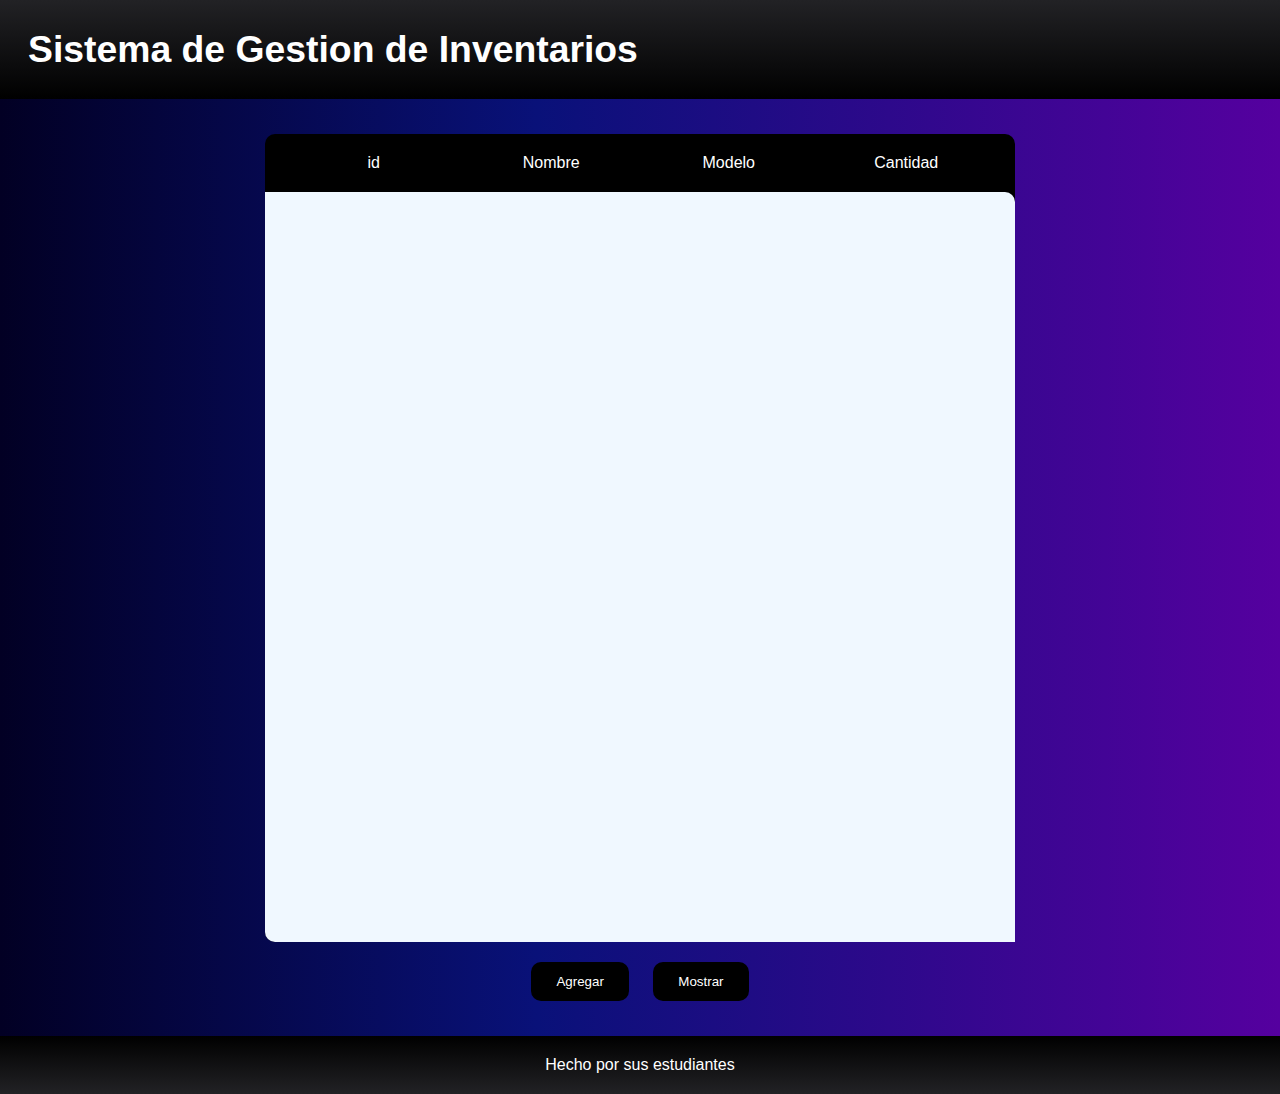
<file: EV-P4/index.html>
<!DOCTYPE html>
<html lang="en">

<head>
    <meta charset="UTF-8">
    <meta name="viewport" content="width=device-width, initial-scale=1.0">
    <title>Document</title>
    <link rel="stylesheet" href="./css/styles.css">
</head>

<body>
    <div id="contenedor">
        <header>
            <h1>Sistema de Gestion de Inventarios</h1>
        </header>
        <main>
            <div id="contenido">
                <div id="datos">
                    <div id="tipo-datos">
                        <p>id</p>
                        <p>Nombre</p>
                        <p>Modelo</p>
                        <p>Cantidad</p>
                    </div>
                    <div id="mostrador-datos">
                        
                    </div>
                </div>
                <div id="botones">
                    <button id="btn-agregar" class="btn">Agregar</button>
                    <button id="btn-mostrar" class="btn">Mostrar</button>
                </div>
            </div>
        </main>
        <footer>
            <p>Hecho por sus estudiantes</p>
        </footer>
    </div>


    <script src="./js/script.js"></script>
</body>

</html>
</file>
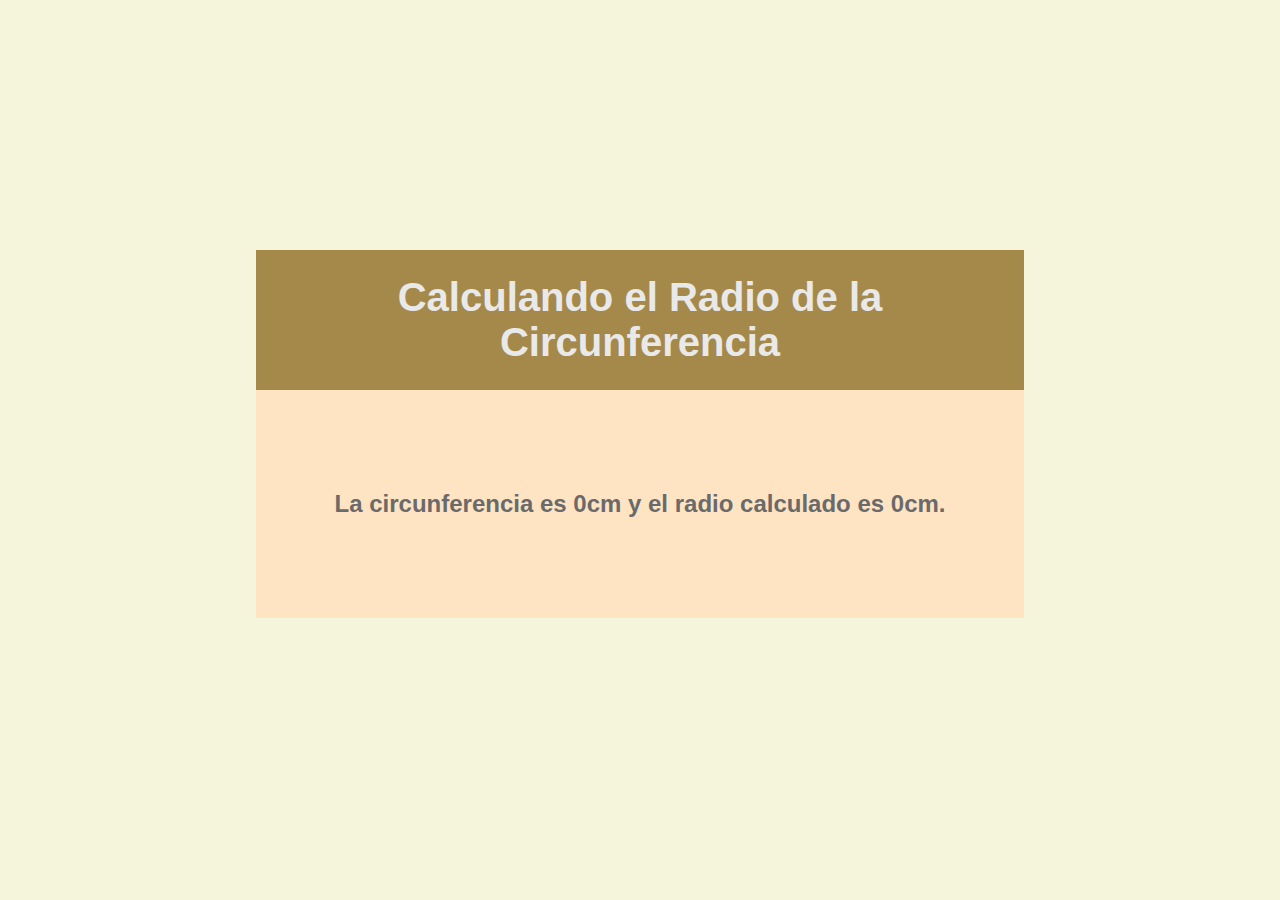
<file: EV-P1/2768-Flores-Salas-Christian-Bruno-Sebastian/index.html>
<!DOCTYPE html>
<html lang="en">

<head>
    <meta charset="UTF-8">
    <meta name="viewport" content="width=device-width, initial-scale=1.0">
    <title>Problemas</title>
    <link rel="stylesheet" href="./css/style.css">
</head>

<body>
    <div id="contenedor">
        <h1 id="titulo"></h1>
        <h2 id="subtitulo"></h2>
    </div>

    <script src="./js/calcular-radio-circunferencia.js"></script>
    <!-- <script src="./js/calcular-sueldo.js"></script> -->
</body>

</html>
</file>
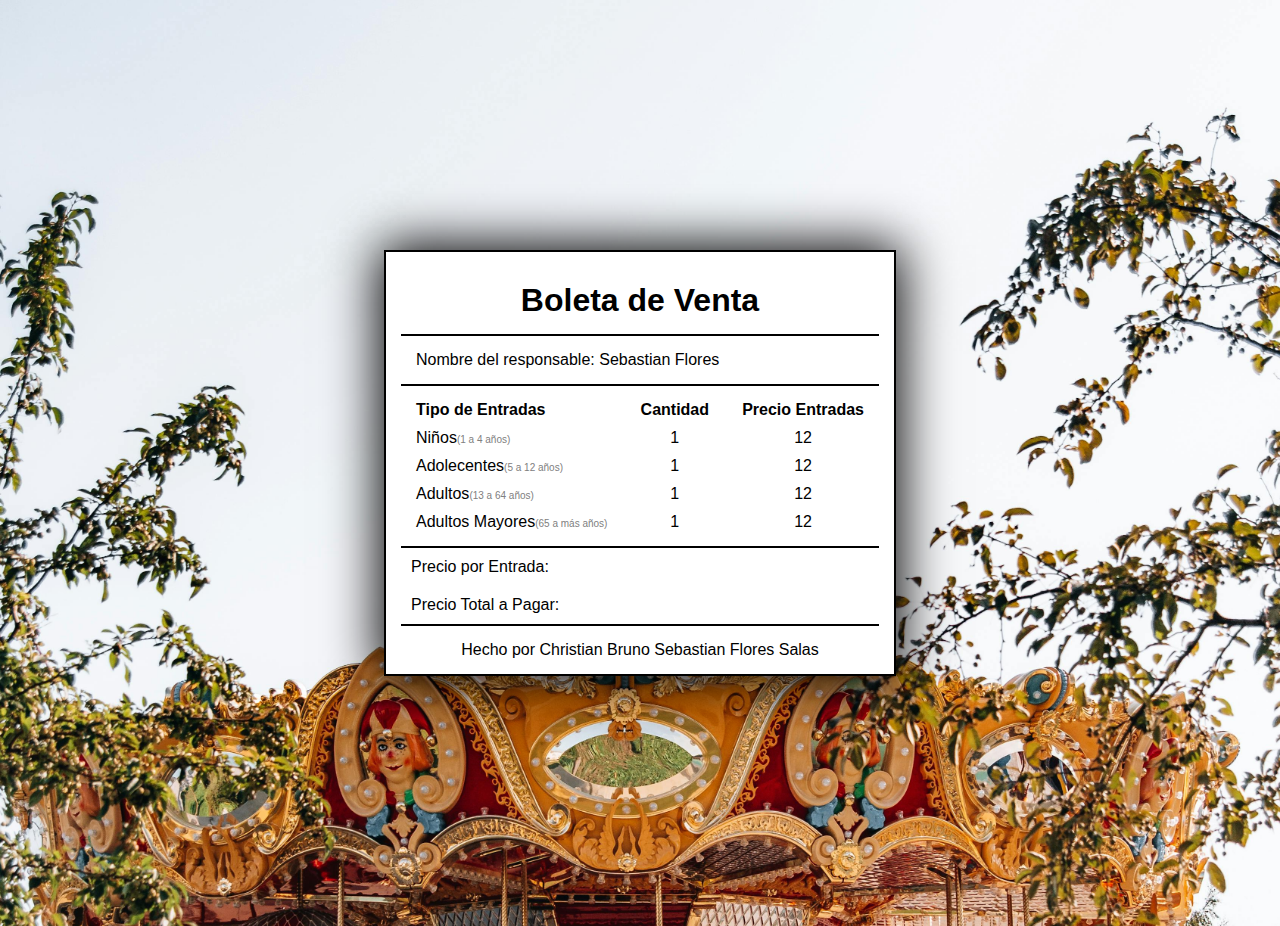
<file: EV-P2/2768-EVP2-Flores-Salas-Christian-Bruno-Sebastian/index.html>
<!DOCTYPE html>
<html lang="en">

<head>
    <meta charset="UTF-8">
    <meta name="viewport" content="width=device-width, initial-scale=1.0">
    <title>Boleteria</title>
    <link rel="stylesheet" href="./css/styles.css">
</head>

<body>
    <div id="contenedor">
        <div id="cabecera">
            <div id="titulo">
                <h1>Boleta de Venta</h1>
            </div>
        </div>
        <div id="contenido"> 
            <div id="responsable">
                <p>Nombre del responsable: Sebastian Flores</p>
            </div>
            <div id="datos">
                <div id="fila-tipo-entrada" class="info"> 
                    <p style="font-weight: bold;">Tipo de Entradas</p>
                    <p>Niños<span style="color: gray; font-size:x-small;">(1 a 4 años)</span></p>
                    <p>Adolecentes<span style="color: gray; font-size:x-small;">(5 a 12 años)</span></p>
                    <p>Adultos<span style="color: gray; font-size:x-small;">(13 a 64 años)</span></p>
                    <p>Adultos Mayores<span style="color: gray; font-size:x-small;">(65 a más años)</span></p>
                </div>
                <div id="fila-cantidad-entrada" class="info">
                    <p style="font-weight: bold;">Cantidad</p>
                    <p>1</p>
                    <p>1</p>
                    <p>1</p>
                    <p>1</p>
                </div>
                <div id="fila-precio-entrada" class="info">
                    <p style="font-weight: bold;">Precio Entradas</p>
                    <p>12</p>
                    <p>12</p>
                    <p>12</p>
                    <p>12</p>
                </div>
            </div>
            <div id="precio-por-entrada">
                <p>Precio por Entrada: </p>
            </div>
            <div id="resultado">
                <p>Precio Total a Pagar: </p>
            </div>
        </div>
        <div id="footer">
            <p>Hecho por Christian Bruno Sebastian Flores Salas</p>
        </div>
    </div>

    <!-- <script src="./js/script.js"></script> -->
</body>

</html>
</file>
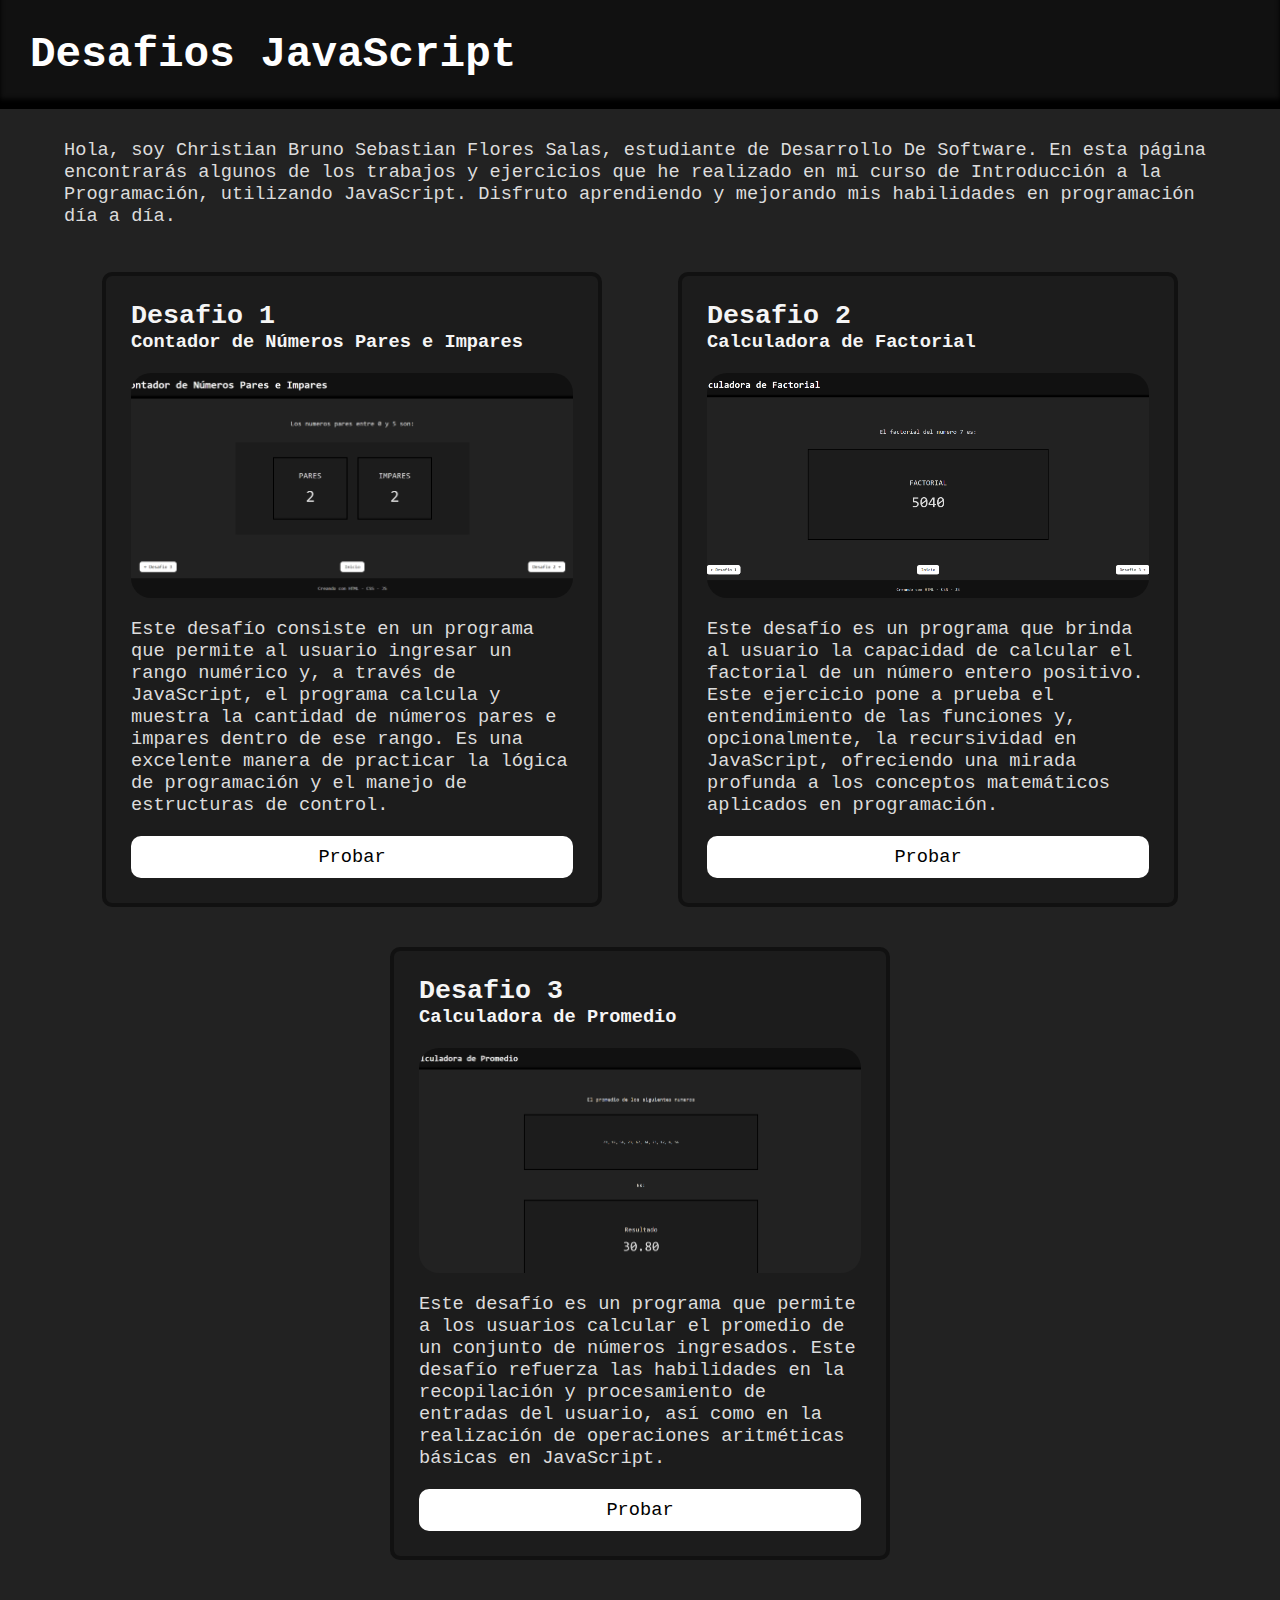
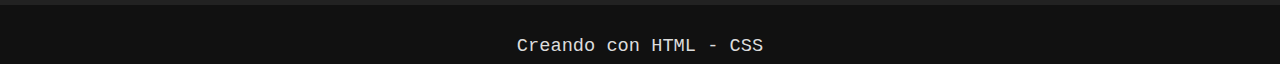
<file: EV-P3/2768-EVP3-Flores-Salas-Christian-Bruno-Sebastian/index.html>
<!DOCTYPE html>
<html lang="en">

<head>
    <meta charset="UTF-8">
    <meta name="viewport" content="width=device-width, initial-scale=1.0">
    <title>Desafios</title>
    <link href="https://fonts.googleapis.com/css2?family=Roboto+Mono:ital,wght@0,100..700;1,100..700&display=swap"
        rel="stylesheet">
    <link rel="stylesheet" href="./css/all.css">
    <link rel="stylesheet" href="./css/styles.css">
</head>

<body>
    <header>
        <h1>Desafios JavaScript</h1>
    </header>
    <main>
        <div id="contenido">
            <p>
                Hola, soy Christian Bruno Sebastian Flores Salas, estudiante de Desarrollo De Software. En esta página
                encontrarás algunos de los trabajos y ejercicios que he realizado en mi curso de Introducción a la
                Programación, utilizando JavaScript. Disfruto aprendiendo y mejorando mis habilidades en programación
                día a día.
            </p>
            <div id="cards">
                <div class="card">
                    <div>
                        <h2>Desafio 1</h2>
                        <h3>Contador de Números Pares e Impares</h3>
                        <div id="imagen">
                            <img src="./img/Desafio1.png" alt="imagen desafio 1" width="100%" height="100%">
                        </div>
                        <p>
                            Este desafío consiste en un programa que permite al usuario ingresar un rango numérico y, a
                            través de JavaScript, el programa calcula y muestra la cantidad de números pares e impares
                            dentro de ese rango. Es una excelente manera de practicar la lógica de programación y el
                            manejo de estructuras de control.
                        </p>
                    </div>
                    <a href="./Desafios/Desafio1/index.html">Probar</a>
                </div>
                <div class="card">
                    <div>
                        <h2>Desafio 2</h2>
                        <h3>Calculadora de Factorial</h3>

                        <div id="imagen">
                            <img src="./img/Desafio2.png" alt="imagen desafio 2" width="100%" height="100%">
                        </div>
                        <p>
                            Este desafío es un programa que brinda al usuario la capacidad de calcular el
                            factorial de un número entero positivo. Este ejercicio pone a prueba el entendimiento de las funciones y,
                            opcionalmente, la recursividad en JavaScript, ofreciendo una mirada profunda a los conceptos
                            matemáticos aplicados en programación.
                        </p>
                    </div>
                    <a href="./Desafios/Desafio2/index.html">Probar</a>
                </div>
                <div class="card">
                    <div>
                        <h2>Desafio 3</h2>
                        <h3>Calculadora de Promedio</h3>
                        <div id="imagen">
                            <img src="./img/Desafio3.png" alt="imagen desafio 3" width="100%" height="100%">
                        </div>
                        <p>
                            Este desafío es un programa que permite a los usuarios calcular el promedio de un
                            conjunto de números ingresados. Este desafío refuerza las habilidades en la recopilación y procesamiento de entradas del usuario, así como en la realización de operaciones aritméticas básicas en JavaScript.
                        </p>
                    </div>
                    <a href="./Desafios/Desafio3/index.html">Probar</a>
                </div>
            </div>
        </div>
    </main>
    <footer>
        <p>Creando con HTML - CSS</p>
    </footer>
</body>

</html>
</file>
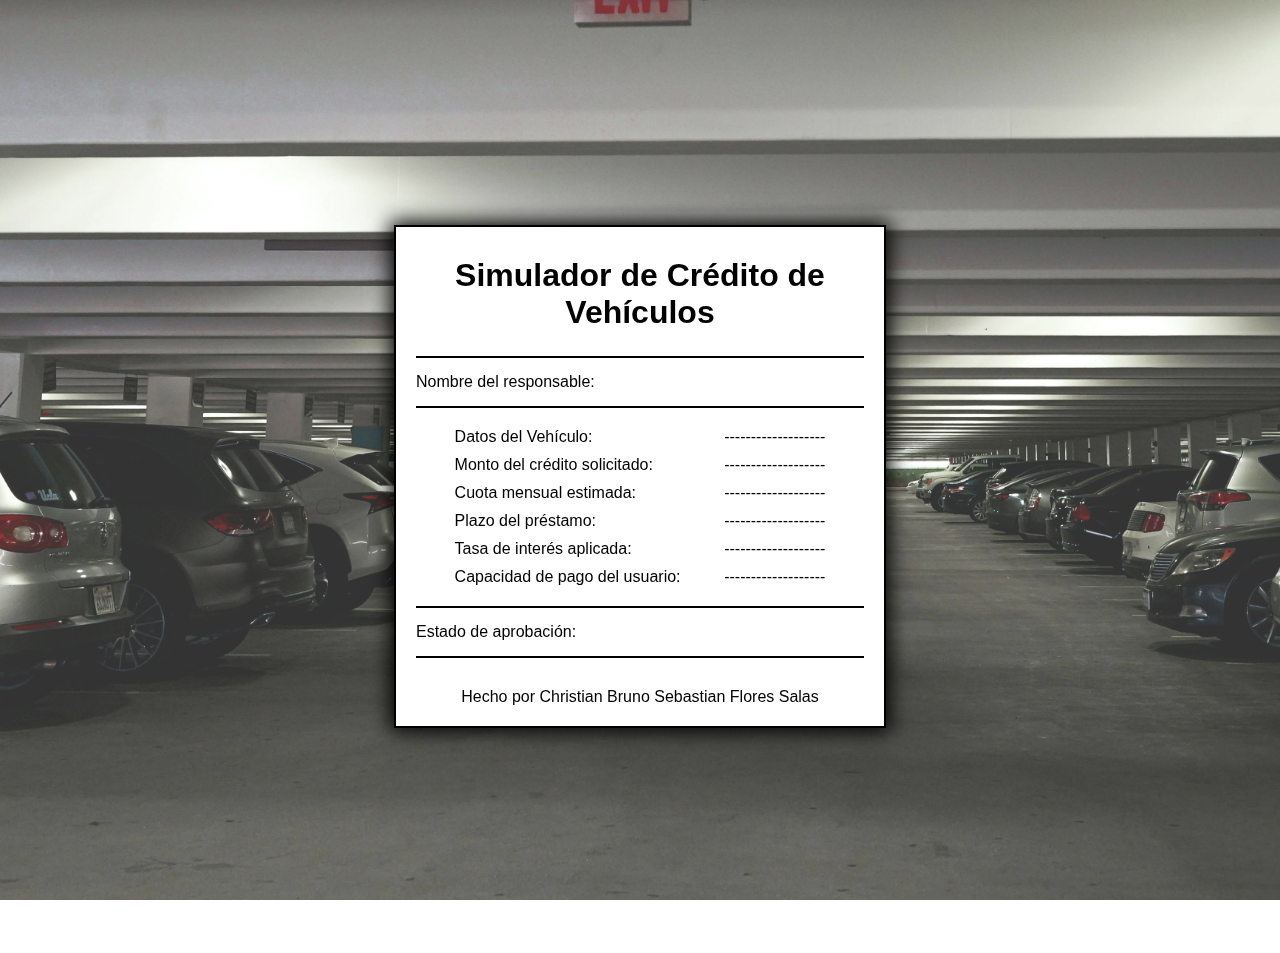
<file: Examen-Parcial/2768-ExamenParcial-Flores-Salas-Christian-Bruno-Sebastian/index.html>
<!DOCTYPE html>
<html lang="en">

<head>
    <meta charset="UTF-8">
    <meta name="viewport" content="width=device-width, initial-scale=1.0">
    <title>Simulador De Credito De Vehiculos</title>
    <link rel="stylesheet" href="./css/styles.css">
</head>

<body>
    <img id="fondo" src="./img/Fondo-Carros.jpg" alt="fondo-carros">

    <div id="contenedor">
        <header>
            <h1>Simulador de Crédito de Vehículos</h1>
        </header>
        <main>
            <hr>
            <div id="responsable">
                <p>Nombre del responsable:</p>
            </div>
            <hr>
            <div id="datos">
                <div class="info">
                    <p>Datos del Vehículo:</p>
                    <p>Monto del crédito solicitado:</p>
                    <p>Cuota mensual estimada:</p>
                    <p>Plazo del préstamo:</p>
                    <p>Tasa de interés aplicada:</p>
                    <p>Capacidad de pago del usuario:</p>
                </div>
                <div id="fila-tipo-resultado" class="info">
                    <p>-------------------</p>
                    <p>-------------------</p>
                    <p>-------------------</p>
                    <p>-------------------</p>
                    <p>-------------------</p>
                    <p>-------------------</p>
                </div>
            </div>
            <hr>
            <div id="estado-aprobacion">
                <p>Estado de aprobación: <span></span></p>
            </div>
            <hr>
        </main>
        <footer>
            <p>Hecho por Christian Bruno Sebastian Flores Salas</p>
        </footer>
    </div>
    <script src="./js/creditoVehicular.js"></script>
</body>

</html>
</file>
<file: EV-P4/css/styles.css>
* {
    padding: 0;
    margin: 0;
    box-sizing: border-box;

    font-family: Arial, Helvetica, sans-serif;
}

header {
    background: rgb(34, 34, 37);
    background: linear-gradient(180deg, rgba(34, 34, 37, 1) 0%, rgba(0, 0, 0, 1) 100%);
    color: white;
    padding: 28px;

    font-size: 14pt;
}

main {
    text-align: center;

    padding: 25px 0px;
    background: rgb(2, 0, 36);
    background: linear-gradient(90deg, rgba(2, 0, 36, 1) 0%, rgba(9, 17, 121, 1) 42%, rgba(85, 0, 159, 1) 100%);
}

#contenido {
    width: 750px;

    margin: 0px auto;
    padding: 10px 0px;

}

#datos {
    background-color: black;
    border-radius: 10px;
}

#tipo-datos {
    display: flex;
    justify-content: space-around;
    padding: 20px;
    color: white;
}

#tipo-datos p {
    width: 25%;
}

#mostrador-datos {
    width: 100%;
    height: 750px;
    background-color: aliceblue;

    margin: 0px auto;
    padding: 10px 20px;
    border-radius: 0px 10px;

    overflow-y: scroll;
}

#mostrador-datos p {
    width: 25%;
}

.datos-producto {
    display: flex;
    text-align: center;
    justify-content: space-around;
    padding: 12px 0px;

    border-bottom: 2px solid rgb(64, 64, 64);
    transition: 400ms all ease;
}

.datos-producto:hover{
    background-color: gray;
}

#botones {
    margin: 20px 0px 0px;
}

.btn {
    padding: 12px 25px;
    border-radius: 10px;
    margin: 0px 10px;
    background-color: black;
    color: white;
    border-style: none;

    transition: 250ms all ease;
}

.btn:hover{
    background-color: rgb(28, 28, 28);
    color: rgb(255, 255, 255);
    cursor: pointer;
}

footer {
    background: rgb(34, 34, 37);
    background: linear-gradient(0deg, rgba(34, 34, 37, 1) 0%, rgba(0, 0, 0, 1) 100%);
    color: white;
    padding: 20px;

    text-align: center;
}
</file>
<file: EV-P1/2768-Flores-Salas-Christian-Bruno-Sebastian/css/style.css>
* {
    padding: 0;
    margin: 0;
    box-sizing: border-box;
}

body {
    background-color: beige;
}

#contenedor {
    width: 60%;
    height: 50%;
    margin: 250px auto;
}

#titulo {
    color: #e9e9e9;
    background-color: rgb(165, 137, 75);
    text-align: center;
    padding: 25px;
    font-family: 'Arial', sans-serif;
    font-size: 2.5em;
}

#subtitulo {
    font-family: 'Arial', sans-serif;
    color: #6a6a6a;
    background-color: bisque;
    font-size: 1.5em;
    text-align: center;
    padding: 100px 0px;
}
</file>
<file: EV-P2/2768-EVP2-Flores-Salas-Christian-Bruno-Sebastian/css/styles.css>
*{
    padding: 0;
    margin: 0;
    box-sizing: border-box;
}

body{
    background-image: url("../img/Fondo-Parque.jpg");
    background-repeat: no-repeat;
    background-size: cover;

    font-family: Arial, Helvetica, sans-serif;
}

#contenedor{
    background-color: rgba(255, 255, 255); /* Agrega transparencia al fondo blanco */
    width: 40%;
    margin: 250px auto;
    border: 2px solid black;
    padding: 15px; /* Agrega padding al contenedor para evitar que el contenido toque los bordes */
    box-shadow: 0px 0px 50px 5px rgba(0, 0, 0);
}

#cabecera{
    padding: 15px;
    text-align: center;
    border-bottom: 2px solid black;
}

#responsable{
    padding: 15px;
    text-align: left;
    border-bottom: 2px solid black;
}

#datos{
    display: flex;
    justify-content: space-between;
    padding: 10px;
    border-bottom: 2px solid black;
}

.info p{
    padding: 5px;
    text-align: center;
}

#fila-tipo-entrada p{
    text-align: left;
}

#precio-por-entrada{
    padding: 10px;
    text-align: left;
}

#resultado{
    padding: 10px;
    text-align: left;
    border-bottom: 2px solid black;
}

#footer{
    padding: 15px 0px 0px 0px;
    text-align: center;
}
</file>
<file: EV-P3/2768-EVP3-Flores-Salas-Christian-Bruno-Sebastian/css/all.css>
*{
    padding: 0;
    margin: 0;
    box-sizing: border-box;
}

body{
    font-family: monospace;
}

/* HEADER */

header{
    background-color: rgb(17, 17, 17);
    color: rgb(255, 255, 255);
    box-shadow: inset 0px -10px 5px 0px rgb(0, 0, 0);
}

header h1{
    padding: 30px;
    font-size: 32pt;
}

/* MAIN */

main{
    color: rgb(220, 220, 220);
    background-color: rgb(34, 34, 34);
}

main p{
    font-size: 14pt;
}

/* FOOTER */

footer{
    background-color: rgb(17, 17, 17);
    color: rgb(220, 220, 220);
    text-align: center;
}

footer p{
    font-size: 14pt;
    padding: 30px 0px;
}
</file>
<file: EV-P3/2768-EVP3-Flores-Salas-Christian-Bruno-Sebastian/css/styles.css>
/* MAIN */

main p{
    padding: 30px 0px 0px;
}

#contenido{
    width: 90%;
    margin: auto;
}

#cards{
    display: flex;
    justify-content: space-around;
    flex-wrap: wrap;
    padding: 25px 0px;
}

.card{
    display: flex;
    flex-direction: column;
    justify-content: space-between;

    width: 500px;
    padding: 25px;
    margin: 20px 0px;
    background-color: rgb(28, 28, 28);
    border: 4px solid rgb(17, 17, 17);
    border-radius: 10px;

    transition: all 500ms ease;
}

.card:hover{
    scale: 1.05;
}

.card h2, .card h3{
    color: whitesmoke;
    font-size: 14pt;
    font-weight: bold;
}

.card h2{
    font-size: 20pt;
}

#imagen{
    height: 225px;
    margin: 20px 0px;
    border-radius: 20px;
    overflow: hidden;
}

#imagen img{
    border-radius: 10px;
    object-fit: cover;

    transition: all 500ms ease;
}

#imagen img:hover{
    scale: 1.1;
}

.card p{
    padding: 0px;
}

.card a{
    display: block;
    width: 100%;
    background-color: white;
    color: black;
    text-decoration: none;
    text-align: center;
    font-size: 14pt;
    padding: 10px;
    border-radius: 10px;
    margin: 20px 0px 0px;

    transition: all 300ms ease;
}

.card a:hover{
    background-color: rgb(165, 165, 165);
    font-size: 15pt;
    font-weight: bold;
}
</file>
<file: Examen-Parcial/2768-ExamenParcial-Flores-Salas-Christian-Bruno-Sebastian/css/styles.css>
*{
    margin: 0px;
    padding: 0px;
}

body{
    font-family: Arial, Helvetica, sans-serif;
}

#contenedor{
    background-color: white;
    width: 35%;
    margin: 225px auto;
    padding: 20px;

    border: 2px solid black;
    box-shadow: 0px 0px 20px 4px black;
}

#fondo {
    position: fixed;
    top: 50%;
    left: 50%;
    transform: translate(-50%, -50%);
    width: 100%;
    min-height: 100%;
    z-index: -10;

    opacity: 0.8;
}

hr{
    border: 1px solid black;
    margin: 15px 0px;
}

header{
    text-align: center;
}

header h1{
    padding: 10px;
}

#datos{
    display: flex;
    justify-content: space-evenly;
}

.info > p{
    padding: 5px;
}

.aprobado span{
    color: rgb(0, 184, 0)
}

.rechazado span{
    color: rgb(220, 0, 0);
}

footer{
    padding: 15px 0px 0px 0px;
    text-align: center;
}
</file>
